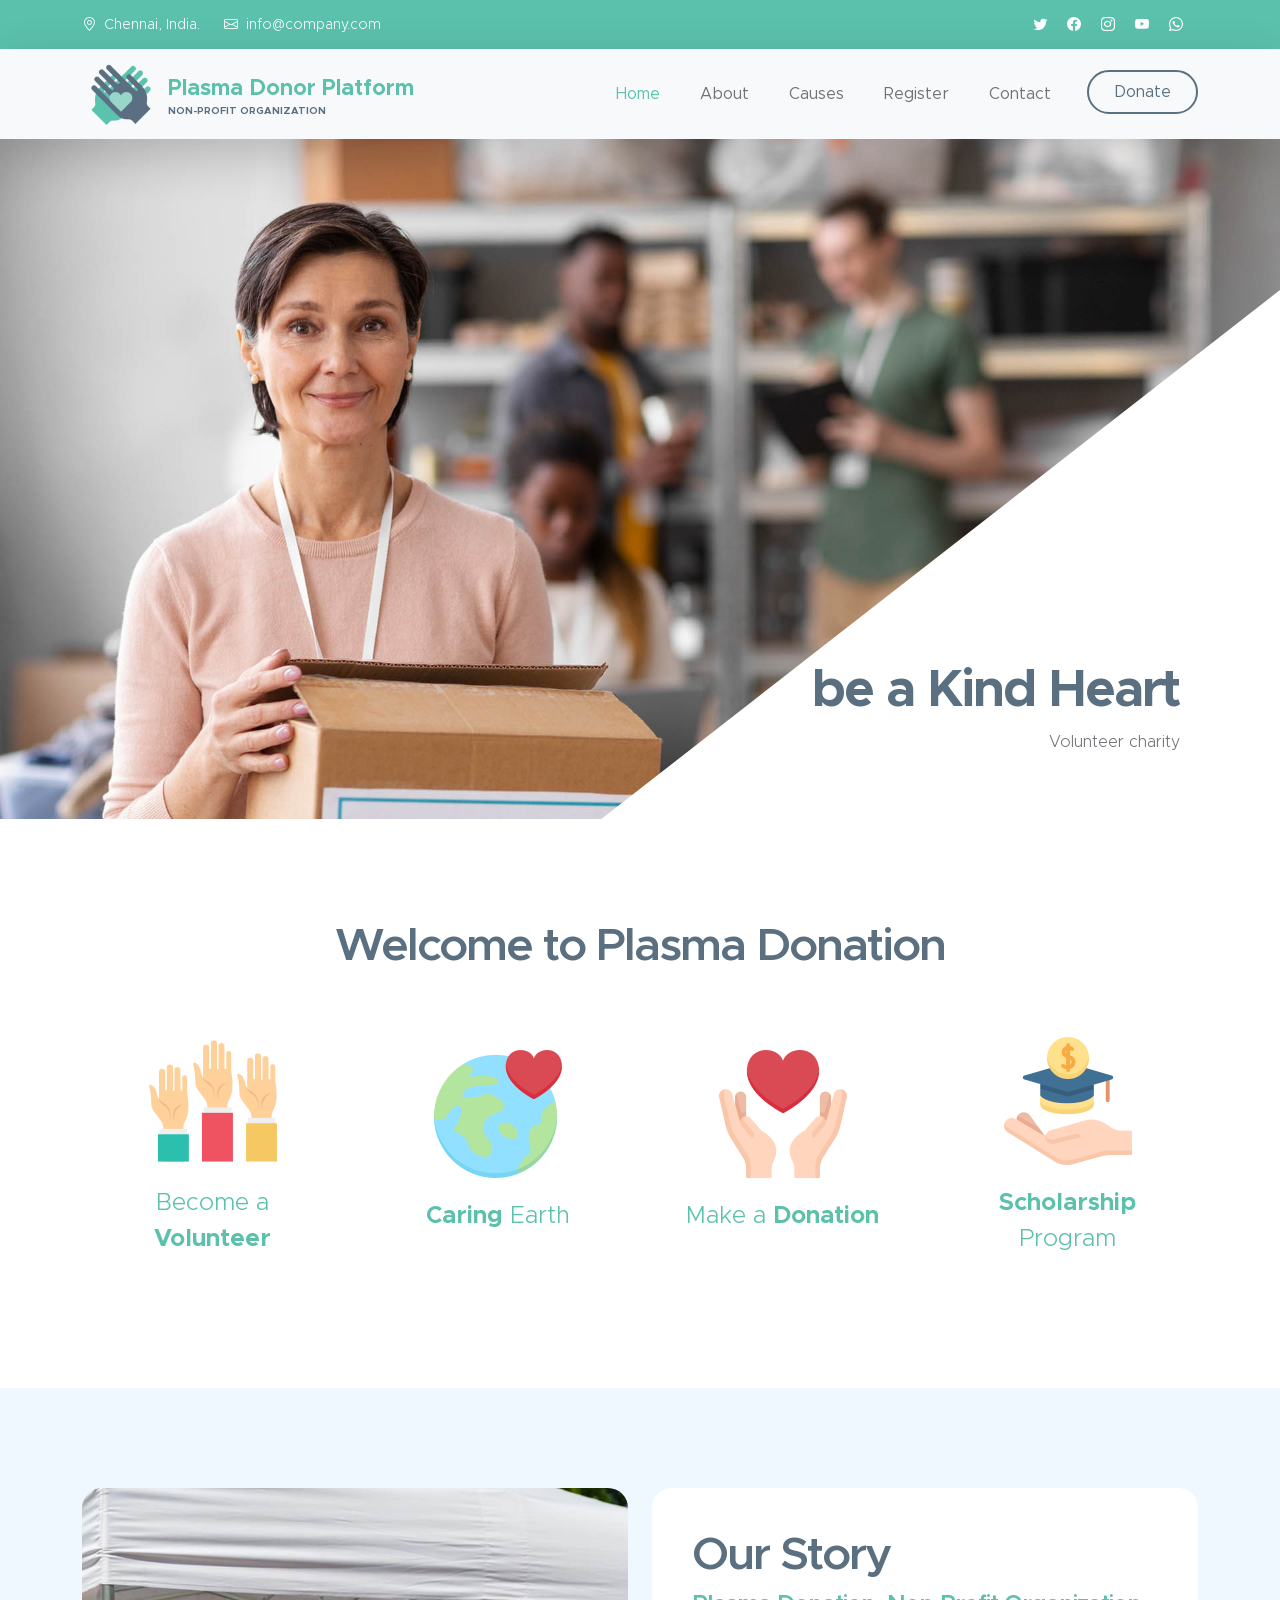
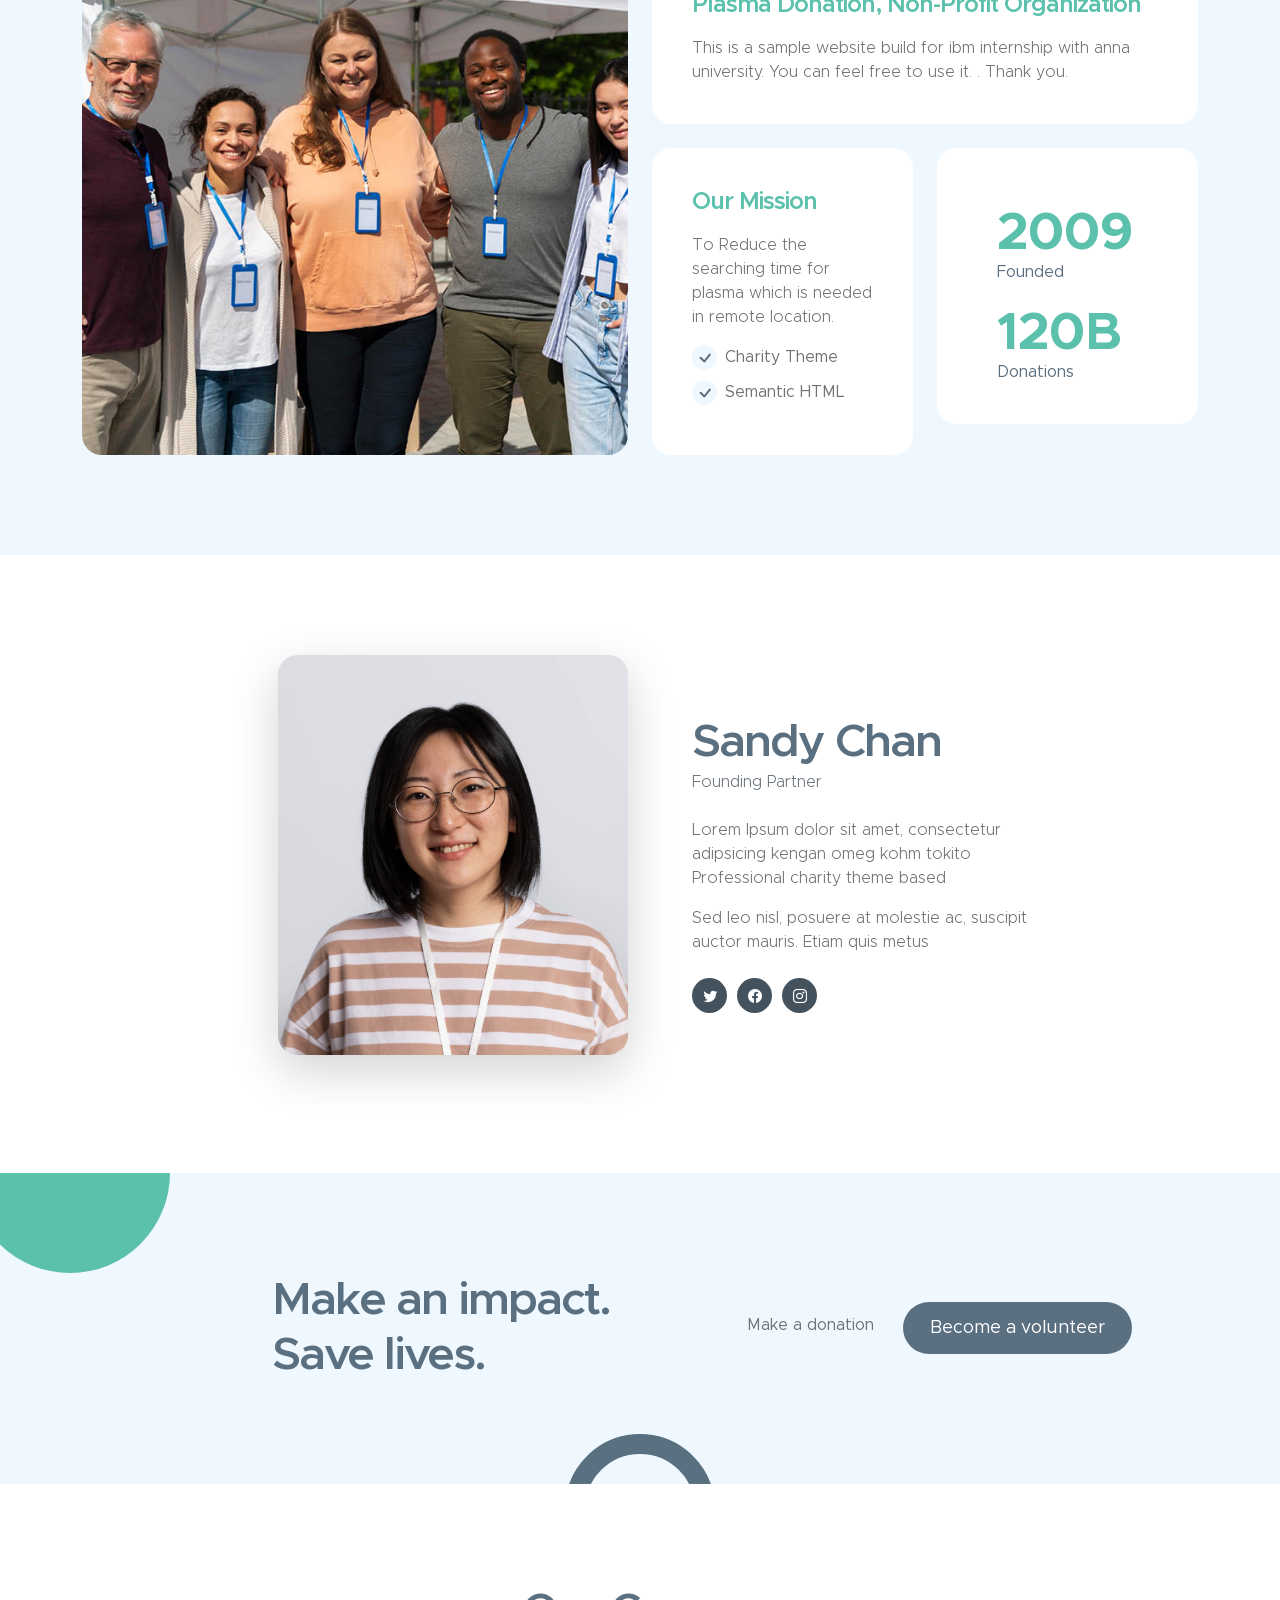
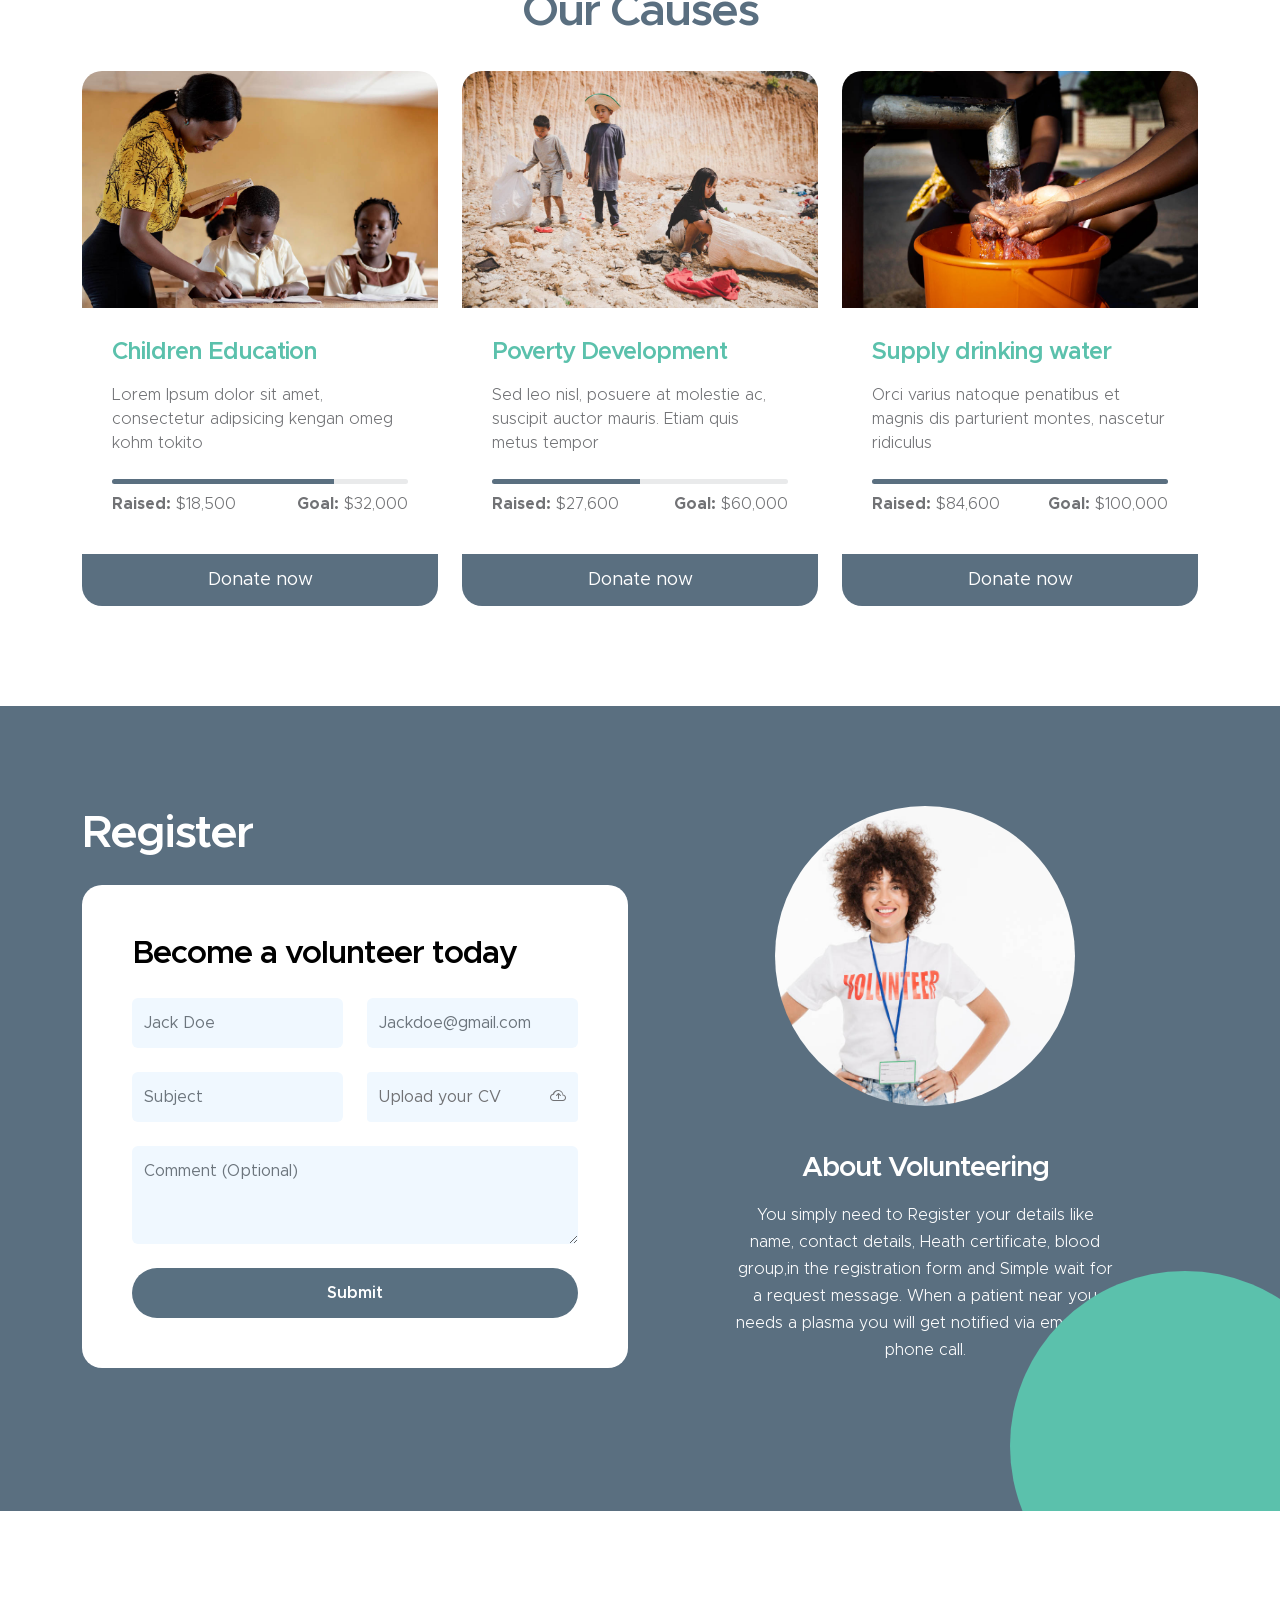
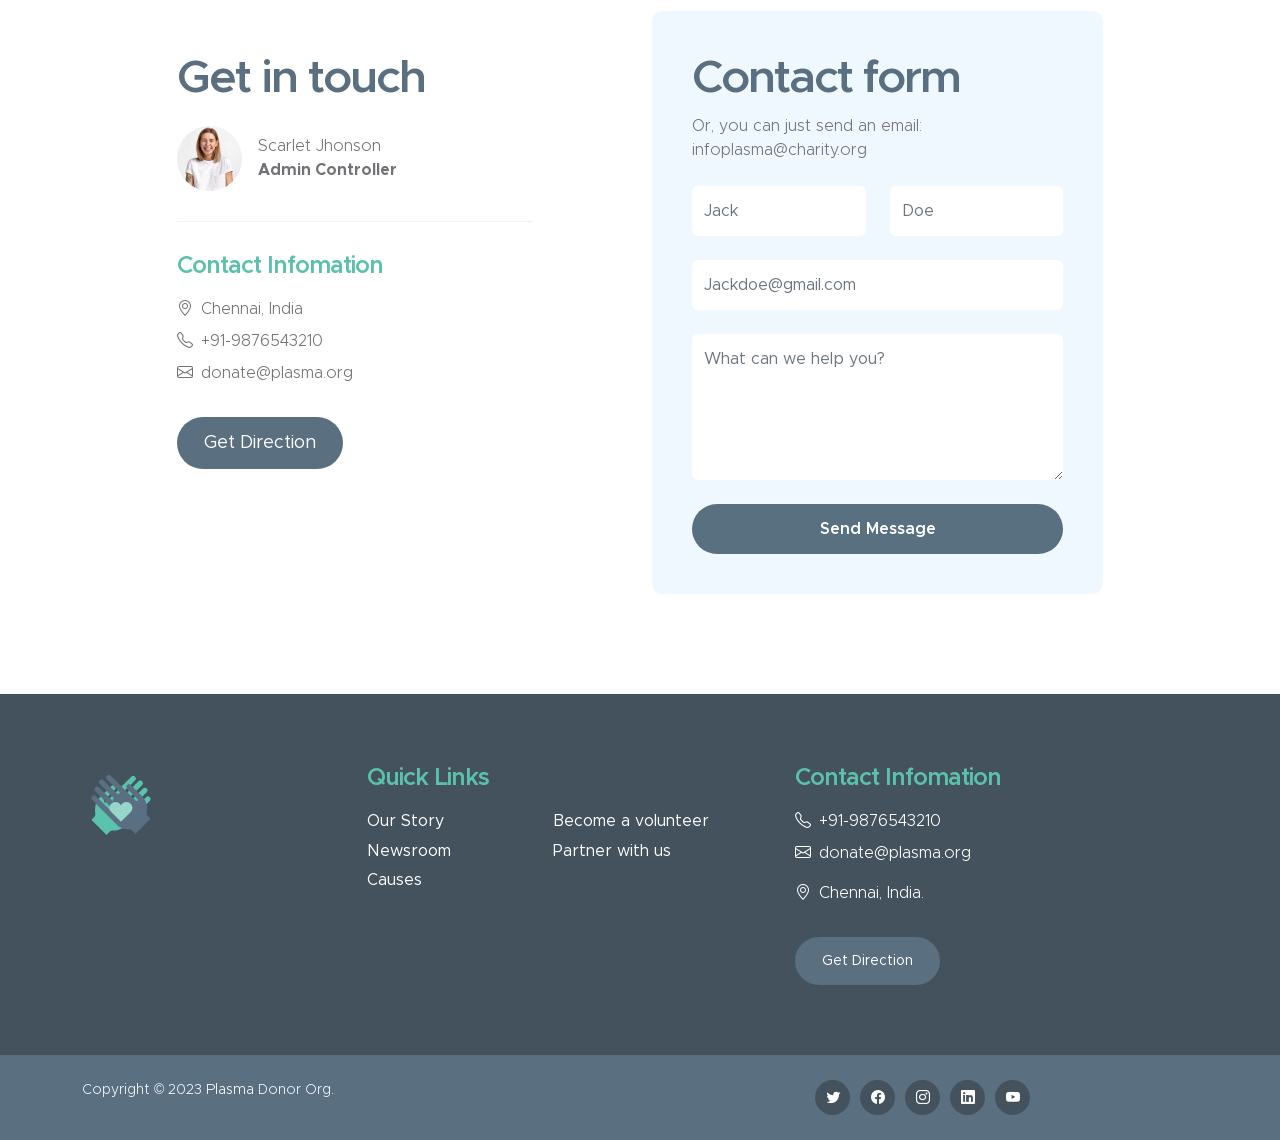
<file: index.html>
<!doctype html>
<html lang="en">

<head>
    <meta charset="utf-8">
    <meta name="viewport" content="width=device-width, initial-scale=1">

    <meta name="description" content="">
    <meta name="author" content="">

    <title>Plasma Donor Application</title>

    <!-- CSS FILES -->
    <link href="css/bootstrap.min.css" rel="stylesheet">

    <link href="css/bootstrap-icons.css" rel="stylesheet">

    <link href="css/styles.css" rel="stylesheet">

</head>

<body id="section_1">

    <header class="site-header">
        <div class="container">
            <div class="row">

                <div class="col-lg-8 col-12 d-flex flex-wrap">
                    <p class="d-flex me-4 mb-0">
                        <i class="bi-geo-alt me-2"></i>
                        Chennai, India.
                    </p>

                    <p class="d-flex mb-0">
                        <i class="bi-envelope me-2"></i>

                        <a href="mailto:info@company.com">
                            info@company.com
                        </a>
                    </p>
                </div>

                <div class="col-lg-3 col-12 ms-auto d-lg-block d-none">
                    <ul class="social-icon">
                        <li class="social-icon-item">
                            <a href="#" class="social-icon-link bi-twitter"></a>
                        </li>

                        <li class="social-icon-item">
                            <a href="#" class="social-icon-link bi-facebook"></a>
                        </li>

                        <li class="social-icon-item">
                            <a href="#" class="social-icon-link bi-instagram"></a>
                        </li>

                        <li class="social-icon-item">
                            <a href="#" class="social-icon-link bi-youtube"></a>
                        </li>

                        <li class="social-icon-item">
                            <a href="#" class="social-icon-link bi-whatsapp"></a>
                        </li>
                    </ul>
                </div>

            </div>
        </div>
    </header>

    <nav class="navbar navbar-expand-lg bg-light shadow-lg">
        <div class="container">
            <a class="navbar-brand" href="index.html">
                <img src="images/logo.png" class="logo img-fluid" alt="Plasma Donor Logo">
                <span>
                    Plasma Donor Platform
                    <small>Non-profit Organization</small>
                </span>
            </a>

            <button class="navbar-toggler" type="button" data-bs-toggle="collapse" data-bs-target="#navbarNav"
                aria-controls="navbarNav" aria-expanded="false" aria-label="Toggle navigation">
                <span class="navbar-toggler-icon"></span>
            </button>

            <div class="collapse navbar-collapse" id="navbarNav">
                <ul class="navbar-nav ms-auto">
                    <li class="nav-item">
                        <a class="nav-link click-scroll" href="#top">Home</a>
                    </li>

                    <li class="nav-item">
                        <a class="nav-link click-scroll" href="#section_2">About</a>
                    </li>

                    <li class="nav-item">
                        <a class="nav-link click-scroll" href="#section_3">Causes</a>
                    </li>

                    <li class="nav-item">
                        <a class="nav-link click-scroll" href="#section_4">Register</a>
                    </li>

                    <!-- <li class="nav-item dropdown">
                        <a class="nav-link click-scroll dropdown-toggle" href="#section_5"
                            id="navbarLightDropdownMenuLink" role="button" data-bs-toggle="dropdown"
                            aria-expanded="false">News</a>

                        <ul class="dropdown-menu dropdown-menu-light" aria-labelledby="navbarLightDropdownMenuLink">
                            <li><a class="dropdown-item" href="news.html">News Listing</a></li>

                            <li><a class="dropdown-item" href="news-detail.html">News Detail</a></li>
                        </ul>
                    </li> -->

                    <li class="nav-item">
                        <a class="nav-link click-scroll" href="#section_6">Contact</a>
                    </li>

                    <li class="nav-item ms-3">
                        <a class="nav-link custom-btn custom-border-btn btn" href="donate.html">Donate</a>
                    </li>
                </ul>
            </div>
        </div>
    </nav>

    <main>

        <section class="hero-section hero-section-full-height">
            <div class="container-fluid">
                <div class="row">

                    <div class="col-lg-12 col-12 p-0">
                        <div id="hero-slide" class="carousel carousel-fade slide" data-bs-ride="carousel">
                            <div class="carousel-inner">
                                <div class="carousel-item active">
                                    <img src="images/slide/volunteer-helping-with-donation-box.jpg"
                                        class="carousel-image img-fluid" alt="...">

                                    <div class="carousel-caption d-flex flex-column justify-content-end">
                                        <h1>be a Kind Heart</h1>

                                        <p>Volunteer charity </p>
                                    </div>
                                </div>

                                <div class="carousel-item">
                                    <img src="images/slide/volunteer-selecting-organizing-clothes-donations-charity.jpg"
                                        class="carousel-image img-fluid" alt="...">

                                    <div class="carousel-caption d-flex flex-column justify-content-end">
                                        <h1>Non-profit</h1>

                                        <p>You can support us to grow more</p>
                                    </div>
                                </div>

                                <div class="carousel-item">
                                    <img src="images/slide/medium-shot-people-collecting-donations.jpg"
                                        class="carousel-image img-fluid" alt="...">

                                    <div class="carousel-caption d-flex flex-column justify-content-end">
                                        <h1>Humanity</h1>

                                        <p>Please tell your friends about our website</p>
                                    </div>
                                </div>
                            </div>

                            <button class="carousel-control-prev" type="button" data-bs-target="#hero-slide"
                                data-bs-slide="prev">
                                <span class="carousel-control-prev-icon" aria-hidden="true"></span>
                                <span class="visually-hidden">Previous</span>
                            </button>

                            <button class="carousel-control-next" type="button" data-bs-target="#hero-slide"
                                data-bs-slide="next">
                                <span class="carousel-control-next-icon" aria-hidden="true"></span>
                                <span class="visually-hidden">Next</span>
                            </button>
                        </div>
                    </div>

                </div>
            </div>
        </section>


        <section class="section-padding">
            <div class="container">
                <div class="row">

                    <div class="col-lg-10 col-12 text-center mx-auto">
                        <h2 class="mb-5">Welcome to Plasma Donation</h2>
                    </div>

                    <div class="col-lg-3 col-md-6 col-12 mb-4 mb-lg-0">
                        <div class="featured-block d-flex justify-content-center align-items-center">
                            <a href="donate.html" class="d-block">
                                <img src="images/icons/hands.png" class="featured-block-image img-fluid" alt="">

                                <p class="featured-block-text">Become a <strong>Volunteer</strong></p>
                            </a>
                        </div>
                    </div>

                    <div class="col-lg-3 col-md-6 col-12 mb-4 mb-lg-0 mb-md-4">
                        <div class="featured-block d-flex justify-content-center align-items-center">
                            <a href="donate.html" class="d-block">
                                <img src="images/icons/heart.png" class="featured-block-image img-fluid" alt="">

                                <p class="featured-block-text"><strong>Caring</strong> Earth</p>
                            </a>
                        </div>
                    </div>

                    <div class="col-lg-3 col-md-6 col-12 mb-4 mb-lg-0 mb-md-4">
                        <div class="featured-block d-flex justify-content-center align-items-center">
                            <a href="donate.html" class="d-block">
                                <img src="images/icons/receive.png" class="featured-block-image img-fluid" alt="">

                                <p class="featured-block-text">Make a <strong>Donation</strong></p>
                            </a>
                        </div>
                    </div>

                    <div class="col-lg-3 col-md-6 col-12 mb-4 mb-lg-0">
                        <div class="featured-block d-flex justify-content-center align-items-center">
                            <a href="donate.html" class="d-block">
                                <img src="images/icons/scholarship.png" class="featured-block-image img-fluid" alt="">

                                <p class="featured-block-text"><strong>Scholarship</strong> Program</p>
                            </a>
                        </div>
                    </div>

                </div>
            </div>
        </section>

        <section class="section-padding section-bg" id="section_2">
            <div class="container">
                <div class="row">

                    <div class="col-lg-6 col-12 mb-5 mb-lg-0">
                        <img src="images/group-people-volunteering-foodbank-poor-people.jpg"
                            class="custom-text-box-image img-fluid" alt="">
                    </div>

                    <div class="col-lg-6 col-12">
                        <div class="custom-text-box">
                            <h2 class="mb-2">Our Story</h2>

                            <h5 class="mb-3">Plasma Donation, Non-Profit Organization</h5>

                            <p class="mb-0">This is a sample website build for ibm internship with anna university.
                                You can feel free to use it. . Thank
                                you.</p>
                        </div>

                        <div class="row">
                            <div class="col-lg-6 col-md-6 col-12">
                                <div class="custom-text-box mb-lg-0">
                                    <h5 class="mb-3">Our Mission</h5>

                                    <p>To Reduce the searching time for plasma which is needed in remote location.</p>

                                    <ul class="custom-list mt-2">
                                        <li class="custom-list-item d-flex">
                                            <i class="bi-check custom-text-box-icon me-2"></i>
                                            Charity Theme
                                        </li>

                                        <li class="custom-list-item d-flex">
                                            <i class="bi-check custom-text-box-icon me-2"></i>
                                            Semantic HTML
                                        </li>
                                    </ul>
                                </div>
                            </div>

                            <div class="col-lg-6 col-md-6 col-12">
                                <div class="custom-text-box d-flex flex-wrap d-lg-block mb-lg-0">
                                    <div class="counter-thumb">
                                        <div class="d-flex">
                                            <span class="counter-number" data-from="1" data-to="2009"
                                                data-speed="1000"></span>
                                            <span class="counter-number-text"></span>
                                        </div>

                                        <span class="counter-text">Founded</span>
                                    </div>

                                    <div class="counter-thumb mt-4">
                                        <div class="d-flex">
                                            <span class="counter-number" data-from="1" data-to="120"
                                                data-speed="1000"></span>
                                            <span class="counter-number-text">B</span>
                                        </div>

                                        <span class="counter-text">Donations</span>
                                    </div>
                                </div>
                            </div>
                        </div>
                    </div>

                </div>
            </div>
        </section>


        <section class="about-section section-padding">
            <div class="container">
                <div class="row">

                    <div class="col-lg-6 col-md-5 col-12">
                        <img src="images/portrait-volunteer-who-organized-donations-charity.jpg"
                            class="about-image ms-lg-auto bg-light shadow-lg img-fluid" alt="">
                    </div>

                    <div class="col-lg-5 col-md-7 col-12">
                        <div class="custom-text-block">
                            <h2 class="mb-0">Sandy Chan</h2>

                            <p class="text-muted mb-lg-4 mb-md-4">Founding Partner</p>

                            <p>Lorem Ipsum dolor sit amet, consectetur adipsicing kengan omeg kohm tokito Professional
                                charity theme based</p>

                            <p>Sed leo nisl, posuere at molestie ac, suscipit auctor mauris. Etiam quis metus</p>

                            <ul class="social-icon mt-4">
                                <li class="social-icon-item">
                                    <a href="#" class="social-icon-link bi-twitter"></a>
                                </li>

                                <li class="social-icon-item">
                                    <a href="#" class="social-icon-link bi-facebook"></a>
                                </li>

                                <li class="social-icon-item">
                                    <a href="#" class="social-icon-link bi-instagram"></a>
                                </li>
                            </ul>
                        </div>
                    </div>

                </div>
            </div>
        </section>

        <section class="cta-section section-padding section-bg">
            <div class="container">
                <div class="row justify-content-center align-items-center">

                    <div class="col-lg-5 col-12 ms-auto">
                        <h2 class="mb-0">Make an impact. <br> Save lives.</h2>
                    </div>

                    <div class="col-lg-5 col-12">
                        <a href="#" class="me-4">Make a donation</a>

                        <a href="#section_4" class="custom-btn btn smoothscroll">Become a volunteer</a>
                    </div>

                </div>
            </div>
        </section>


        <section class="section-padding" id="section_3">
            <div class="container">
                <div class="row">

                    <div class="col-lg-12 col-12 text-center mb-4">
                        <h2>Our Causes</h2>
                    </div>

                    <div class="col-lg-4 col-md-6 col-12 mb-4 mb-lg-0">
                        <div class="custom-block-wrap">
                            <img src="images/causes/group-african-kids-paying-attention-class.jpg"
                                class="custom-block-image img-fluid" alt="">

                            <div class="custom-block">
                                <div class="custom-block-body">
                                    <h5 class="mb-3">Children Education</h5>

                                    <p>Lorem Ipsum dolor sit amet, consectetur adipsicing kengan omeg kohm tokito</p>

                                    <div class="progress mt-4">
                                        <div class="progress-bar w-75" role="progressbar" aria-valuenow="75"
                                            aria-valuemin="0" aria-valuemax="100"></div>
                                    </div>

                                    <div class="d-flex align-items-center my-2">
                                        <p class="mb-0">
                                            <strong>Raised:</strong>
                                            $18,500
                                        </p>

                                        <p class="ms-auto mb-0">
                                            <strong>Goal:</strong>
                                            $32,000
                                        </p>
                                    </div>
                                </div>

                                <a href="donate.html" class="custom-btn btn">Donate now</a>
                            </div>
                        </div>
                    </div>

                    <div class="col-lg-4 col-md-6 col-12 mb-4 mb-lg-0">
                        <div class="custom-block-wrap">
                            <img src="images/causes/poor-child-landfill-looks-forward-with-hope.jpg"
                                class="custom-block-image img-fluid" alt="">

                            <div class="custom-block">
                                <div class="custom-block-body">
                                    <h5 class="mb-3">Poverty Development</h5>

                                    <p>Sed leo nisl, posuere at molestie ac, suscipit auctor mauris. Etiam quis metus
                                        tempor</p>

                                    <div class="progress mt-4">
                                        <div class="progress-bar w-50" role="progressbar" aria-valuenow="50"
                                            aria-valuemin="0" aria-valuemax="100"></div>
                                    </div>

                                    <div class="d-flex align-items-center my-2">
                                        <p class="mb-0">
                                            <strong>Raised:</strong>
                                            $27,600
                                        </p>

                                        <p class="ms-auto mb-0">
                                            <strong>Goal:</strong>
                                            $60,000
                                        </p>
                                    </div>
                                </div>

                                <a href="donate.html" class="custom-btn btn">Donate now</a>
                            </div>
                        </div>
                    </div>

                    <div class="col-lg-4 col-md-6 col-12">
                        <div class="custom-block-wrap">
                            <img src="images/causes/african-woman-pouring-water-recipient-outdoors.jpg"
                                class="custom-block-image img-fluid" alt="">

                            <div class="custom-block">
                                <div class="custom-block-body">
                                    <h5 class="mb-3">Supply drinking water</h5>

                                    <p>Orci varius natoque penatibus et magnis dis parturient montes, nascetur ridiculus
                                    </p>

                                    <div class="progress mt-4">
                                        <div class="progress-bar w-100" role="progressbar" aria-valuenow="100"
                                            aria-valuemin="0" aria-valuemax="100"></div>
                                    </div>

                                    <div class="d-flex align-items-center my-2">
                                        <p class="mb-0">
                                            <strong>Raised:</strong>
                                            $84,600
                                        </p>

                                        <p class="ms-auto mb-0">
                                            <strong>Goal:</strong>
                                            $100,000
                                        </p>
                                    </div>
                                </div>

                                <a href="donate.html" class="custom-btn btn">Donate now</a>
                            </div>
                        </div>
                    </div>

                </div>
            </div>
        </section>

        <section class="volunteer-section section-padding" id="section_4">
            <div class="container">
                <div class="row">

                    <div class="col-lg-6 col-12">
                        <h2 class="text-white mb-4">Register</h2>

                        <form class="custom-form volunteer-form mb-5 mb-lg-0" action="#" method="post" role="form">
                            <h3 class="mb-4">Become a volunteer today</h3>

                            <div class="row">
                                <div class="col-lg-6 col-12">
                                    <input type="text" name="volunteer-name" id="volunteer-name" class="form-control"
                                        placeholder="Jack Doe" required>
                                </div>

                                <div class="col-lg-6 col-12">
                                    <input type="email" name="volunteer-email" id="volunteer-email"
                                        pattern="[^ @]*@[^ @]*" class="form-control" placeholder="Jackdoe@gmail.com"
                                        required>
                                </div>

                                <div class="col-lg-6 col-12">
                                    <input type="text" name="volunteer-subject" id="volunteer-subject"
                                        class="form-control" placeholder="Subject" required>
                                </div>

                                <div class="col-lg-6 col-12">
                                    <div class="input-group input-group-file">
                                        <input type="file" class="form-control" id="inputGroupFile02">

                                        <label class="input-group-text" for="inputGroupFile02">Upload your CV</label>

                                        <i class="bi-cloud-arrow-up ms-auto"></i>
                                    </div>
                                </div>
                            </div>

                            <textarea name="volunteer-message" rows="3" class="form-control" id="volunteer-message"
                                placeholder="Comment (Optional)"></textarea>

                            <button type="submit" class="form-control">Submit</button>
                        </form>
                    </div>

                    <div class="col-lg-6 col-12">
                        <img src="images/smiling-casual-woman-dressed-volunteer-t-shirt-with-badge.jpg"
                            class="volunteer-image img-fluid" alt="">

                        <div class="custom-block-body text-center">
                            <h4 class="text-white mt-lg-3 mb-lg-3">About Volunteering</h4>

                            <p class="text-white">You simply need to Register your details like name, contact details, Heath certificate, blood group,in the registration form and Simple wait for a request message. When a patient near you needs a plasma you will get notified via email or a phone call.</p>
                        </div>
                    </div>

                </div>
            </div>
        </section>

     
        <section class="contact-section section-padding" id="section_6">
            <div class="container">
                <div class="row">

                    <div class="col-lg-4 col-12 ms-auto mb-5 mb-lg-0">
                        <div class="contact-info-wrap">
                            <h2>Get in touch</h2>

                            <div class="contact-image-wrap d-flex flex-wrap">
                                <img src="images/avatar/pretty-blonde-woman-wearing-white-t-shirt.jpg"
                                    class="img-fluid avatar-image" alt="">

                                <div class="d-flex flex-column justify-content-center ms-3">
                                    <p class="mb-0">Scarlet Jhonson</p>
                                    <p class="mb-0"><strong>Admin Controller</strong></p>
                                </div>
                            </div>

                            <div class="contact-info">
                                <h5 class="mb-3">Contact Infomation</h5>

                                <p class="d-flex mb-2">
                                    <i class="bi-geo-alt me-2"></i>
                                    Chennai, India
                                </p>

                                <p class="d-flex mb-2">
                                    <i class="bi-telephone me-2"></i>

                                    <a href="tel: 9876543210">
                                        +91-9876543210
                                    </a>
                                </p>

                                <p class="d-flex">
                                    <i class="bi-envelope me-2"></i>

                                    <a href="mailto:info@yourgmail.com">
                                        donate@plasma.org
                                    </a>
                                </p>

                                <a href="#" class="custom-btn btn mt-3">Get Direction</a>
                            </div>
                        </div>
                    </div>

                    <div class="col-lg-5 col-12 mx-auto">
                        <form class="custom-form contact-form" action="#" method="post" role="form">
                            <h2>Contact form</h2>

                            <p class="mb-4">Or, you can just send an email:
                                <a href="#">infoplasma@charity.org</a>
                            </p>
                            <div class="row">
                                <div class="col-lg-6 col-md-6 col-12">
                                    <input type="text" name="first-name" id="first-name" class="form-control"
                                        placeholder="Jack" required>
                                </div>

                                <div class="col-lg-6 col-md-6 col-12">
                                    <input type="text" name="last-name" id="last-name" class="form-control"
                                        placeholder="Doe" required>
                                </div>
                            </div>

                            <input type="email" name="email" id="email" pattern="[^ @]*@[^ @]*" class="form-control"
                                placeholder="Jackdoe@gmail.com" required>

                            <textarea name="message" rows="5" class="form-control" id="message"
                                placeholder="What can we help you?"></textarea>

                            <button type="submit" class="form-control">Send Message</button>
                        </form>
                    </div>

                </div>
            </div>
        </section>
    </main>

    <footer class="site-footer">
        <div class="container">
            <div class="row">
                <div class="col-lg-3 col-12 mb-4">
                    <img src="images/logo.png" class="logo img-fluid" alt="logo">
                </div>

                <div class="col-lg-4 col-md-6 col-12 mb-4">
                    <h5 class="site-footer-title mb-3">Quick Links</h5>

                    <ul class="footer-menu">
                        <li class="footer-menu-item"><a href="#" class="footer-menu-link">Our Story</a></li>

                        <li class="footer-menu-item"><a href="#" class="footer-menu-link">Newsroom</a></li>

                        <li class="footer-menu-item"><a href="#" class="footer-menu-link">Causes</a></li>

                        <li class="footer-menu-item"><a href="#" class="footer-menu-link">Become a volunteer</a></li>

                        <li class="footer-menu-item"><a href="#" class="footer-menu-link">Partner with us</a></li>
                    </ul>
                </div>

                <div class="col-lg-4 col-md-6 col-12 mx-auto">
                    <h5 class="site-footer-title mb-3">Contact Infomation</h5>

                    <p class="text-white d-flex mb-2">
                        <i class="bi-telephone me-2"></i>

                        <a href="tel: 305-240-9671" class="site-footer-link">
                            +91-9876543210
                        </a>
                    </p>

                    <p class="text-white d-flex">
                        <i class="bi-envelope me-2"></i>

                        <a href="mailto:info@yourgmail.com" class="site-footer-link">
                            donate@plasma.org
                        </a>
                    </p>

                    <p class="text-white d-flex mt-3">
                        <i class="bi-geo-alt me-2"></i>
                        Chennai, India.
                    </p>

                    <a href="#" class="custom-btn btn mt-3">Get Direction</a>
                </div>
            </div>
        </div>

        <div class="site-footer-bottom">
            <div class="container">
                <div class="row">

                    <div class="col-lg-6 col-md-7 col-12">
                        <p class="copyright-text mb-0">Copyright © 2023 <a href="#">Plasma</a> Donor Org.
                        </p>
                    </div>

                    <div class="col-lg-6 col-md-5 col-12 d-flex justify-content-center align-items-center mx-auto">
                        <ul class="social-icon">
                            <li class="social-icon-item">
                                <a href="#" class="social-icon-link bi-twitter"></a>
                            </li>

                            <li class="social-icon-item">
                                <a href="#" class="social-icon-link bi-facebook"></a>
                            </li>

                            <li class="social-icon-item">
                                <a href="#" class="social-icon-link bi-instagram"></a>
                            </li>

                            <li class="social-icon-item">
                                <a href="#" class="social-icon-link bi-linkedin"></a>
                            </li>

                            <li class="social-icon-item">
                                <a href="#" class="social-icon-link bi-youtube"></a>
                            </li>
                        </ul>
                    </div>

                </div>
            </div>
        </div>
    </footer>

    <!-- JAVASCRIPT FILES -->
    <script src="js/jquery.min.js"></script>
    <script src="js/bootstrap.min.js"></script>
    <script src="js/jquery.sticky.js"></script>
    <script src="js/click-scroll.js"></script>
    <script src="js/counter.js"></script>
    <script src="js/custom.js"></script>

</body>

</html>
</file>
<file: css/styles.css>
@font-face {
    font-family: 'Metropolis';
    src: url('../fonts/Metropolis/Metropolis-Regular.woff2') format('woff2'),
        url('../fonts/Metropolis/Metropolis-Regular.woff') format('woff');
    font-weight: normal;
    font-style: normal;
    font-display: swap;
}

@font-face {
    font-family: 'Metropolis';
    src: url('../fonts/Metropolis/Metropolis-Light.woff2') format('woff2'),
        url('../fonts/Metropolis/Metropolis-Light.woff') format('woff');
    font-weight: 300;
    font-style: normal;
    font-display: swap;
}

@font-face {
    font-family: 'Metropolis';
    src: url('../fonts/Metropolis/Metropolis-SemiBold.woff2') format('woff2'),
        url('../fonts/Metropolis/Metropolis-SemiBold.woff') format('woff');
    font-weight: 600;
    font-style: normal;
    font-display: swap;
}

@font-face {
    font-family: 'Metropolis';
    src: url('../fonts/Metropolis/Metropolis-Bold.woff2') format('woff2'),
        url('../fonts/Metropolis/Metropolis-Bold.woff') format('woff');
    font-weight: bold;
    font-style: normal;
    font-display: swap;
}

/*---------------------------------------
  CUSTOM PROPERTIES ( VARIABLES )             
-----------------------------------------*/
:root {
  --white-color:                  #ffffff;
  --primary-color:                #5bc1ac;
  --secondary-color:              #5a6f80;
  --section-bg-color:             #f0f8ff;
  --site-footer-bg-color:         #44525d;
  --custom-btn-bg-color:          #597081;
  --custom-btn-bg-hover-color:    #5bc1ac;
  --dark-color:                   #000000;
  --p-color:                      #717275;
  --border-color:                 #e9eaeb;

  --body-font-family:             'Metropolis', sans-serif;

  --h1-font-size:                 52px;
  --h2-font-size:                 46px;
  --h3-font-size:                 32px;
  --h4-font-size:                 28px;
  --h5-font-size:                 24px;
  --h6-font-size:                 22px;
  --p-font-size:                  16px;
  --btn-font-size:                18px;
  --copyright-font-size:          14px;

  --border-radius-large:          100px;
  --border-radius-medium:         20px;
  --border-radius-small:          10px;

  --font-weight-light:            300;
  --font-weight-normal:           400;
  --font-weight-semibold:         600;
  --font-weight-bold:             700;
}

body {
  background-color: var(--white-color);
  font-family: var(--body-font-family); 
}


/*---------------------------------------
  TYPOGRAPHY               
-----------------------------------------*/

h2,
h3,
h4,
h5,
h6 {
  color: var(--dark-color);
}

h1,
h2,
h3,
h4,
h5,
h6 {
  font-weight: var(--font-weight-semibold);
  letter-spacing: -1px;
}

h1 {
  font-size: var(--h1-font-size);
  font-weight: var(--font-weight-bold);
  letter-spacing: -2px;
}

h2 {
  color: var(--secondary-color);
  font-size: var(--h2-font-size);
  letter-spacing: -2px;
}

h3 {
  font-size: var(--h3-font-size);
}

h4 {
  font-size: var(--h4-font-size);
}

h5 {
  color: var(--primary-color);
  font-size: var(--h5-font-size);
}

h6 {
  font-size: var(--h6-font-size);
}

p {
  color: var(--p-color);
  font-size: var(--p-font-size);
  font-weight: var(--font-weight-light);
}

ul li {
  color: var(--p-color);
  font-size: var(--p-font-size);
  font-weight: var(--font-weight-normal);
}

a, 
button {
  touch-action: manipulation;
  transition: all 0.3s;
}

a {
  color: var(--p-color);
  text-decoration: none;
}

a:hover {
  color: var(--primary-color);
}

b,
strong {
  font-weight: var(--font-weight-bold);
}


/*---------------------------------------
  SECTION               
-----------------------------------------*/
.section-padding {
  padding-top: 100px;
  padding-bottom: 100px;
}

.section-bg {
  background-color: var(--section-bg-color);
}

.section-overlay {
  background: rgba(0, 0, 0, 0.35);
  position: absolute;
  top: 0;
  left: 0;
  pointer-events: none;
  width: 100%;
  height: 100%;
}

.section-overlay + .container {
  position: relative;
}


/*---------------------------------------
  CUSTOM BLOCK               
-----------------------------------------*/
.custom-block-wrap {
  background: var(--white-color);
  border-radius: var(--border-radius-medium);
  position: relative;
  overflow: hidden;
  transition: all 0.5s;
}

.custom-block-wrap:hover {
  box-shadow: 0 1rem 3rem rgba(0,0,0,.175);
}

.custom-block-body {
  padding: 30px;
}

.custom-block-image {
  display: block;
  width: 100%;
  height: 100%;
  object-fit: cover;
}

.custom-block .custom-btn {
  border-radius: 0;
  display: block;
}


/*---------------------------------------
  PROGRESS BAR               
-----------------------------------------*/
.progress {
  background: var(--border-color);
  height: 5px;
}

.progress-bar {
  background: var(--secondary-color);
}


/*---------------------------------------
  CUSTOM ICON COLOR               
-----------------------------------------*/
.custom-icon {
  color: var(--secondary-color);
}


/*---------------------------------------
  CUSTOM LIST               
-----------------------------------------*/
.custom-list {
  margin-bottom: 0;
  padding-left: 0;
}

.custom-list-item {
  list-style: none;
  margin-top: 10px;
  margin-bottom: 10px;
}


/*---------------------------------------
  CUSTOM TEXT BOX               
-----------------------------------------*/
.custom-text-box {
  background: var(--white-color);
  border-radius: var(--border-radius-medium);
  margin-bottom: 24px;
  padding: 40px;
}

.custom-text-box-image {
  border-radius: var(--border-radius-medium);
  width: 100%;
  height: 100%;
  object-fit: cover;
}

.custom-text-box-icon {
  background: var(--section-bg-color);
  border-radius: var(--border-radius-large);
  color: var(--secondary-color);
  font-size: var(--h6-font-size);
  text-align: center;
  display: inline-block;
  vertical-align: middle;
  width: 25px;
  height: 25px;
  line-height: 30px;
}


/*---------------------------------------
  AVATAR IMAGE - TESTIMONIAL, AUTHOR               
-----------------------------------------*/
.avatar-image {
  border-radius: var(--border-radius-large);
  width: 65px;
  height: 65px;
  object-fit: cover;
}


/*---------------------------------------
  CUSTOM BUTTON               
-----------------------------------------*/
.custom-btn {
  background: var(--secondary-color);
  border: 2px solid transparent;
  border-radius: var(--border-radius-large);
  color: var(--white-color);
  font-size: var(--btn-font-size);
  font-weight: var(--font-weight-normal);
  line-height: normal;
  padding: 15px 25px;
}

.navbar-expand-lg .navbar-nav .nav-link.custom-btn {
  color: var(--custom-btn-bg-color);
  margin-top: 8px;
  padding: 12px 25px;
}

.custom-btn:hover {
  background: var(--primary-color);
  color: var(--white-color);
}

.custom-border-btn {
  background: transparent;
  border: 2px solid var(--custom-btn-bg-color);
  color: var(--primary-color);
}

.navbar-expand-lg .navbar-nav .nav-link.custom-btn:hover,
.custom-border-btn:hover {
  background: var(--custom-btn-bg-hover-color);
  border-color: transparent;
  color: var(--white-color);
}


/*---------------------------------------
  NAVIGATION              
-----------------------------------------*/
.navbar {
  background: var(--white-color);
  z-index: 9;
  padding-top: 0;
  padding-bottom: 0;
}

.navbar-brand {
  color: var(--primary-color);
  font-size: var(--h6-font-size);
  font-weight: var(--font-weight-bold);
}

.navbar-brand span {
  display: inline-block;
  vertical-align: middle;
}

.navbar-brand small {
  color: var(--secondary-color);
  display: block;
  font-size: 10px;
  line-height: normal;
  text-transform: uppercase;
}

.logo {
  width: 80px;
  height: auto;
}

.navbar-expand-lg .navbar-nav .nav-link {
  margin-right: 0;
  margin-left: 0;
  padding: 20px;
}

.navbar-nav .nav-link {
  display: inline-block;
  color: var(--p-color);
  font-size: var(--p-font-size);
  font-weight: var(--font-weight-medium);
  position: relative;
  padding-top: 15px;
  padding-bottom: 15px;
}

.navbar-nav .nav-link.active, 
.navbar-nav .nav-link:hover {
  background: transparent;
  color: var(--primary-color);
}

.dropdown-menu {
  background: var(--white-color);
  box-shadow: 0 1rem 3rem rgba(0,0,0,.175);
  border: 0;
  max-width: 50px;
  padding: 0;
  margin-top: 20px;
}

.dropdown-item {
  display: inline-block;
  color: var(--p-bg-color);
  font-size: var(--menu-font-size);
  font-weight: var(--font-weight-medium);
  position: relative;
  padding-top: 10px;
  padding-bottom: 10px;
}

.dropdown-menu li:last-child .dropdown-item {
  padding-top: 0;
}

.dropdown-item.active, 
.dropdown-item:active,
.dropdown-item:focus, 
.dropdown-item:hover {
  background: transparent;
  color: var(--primary-color);
}

.dropdown-toggle::after {
  content: "\f282";
  display: inline-block;
  font-family: bootstrap-icons !important;
  font-size: var(--copyright-font-size);
  font-style: normal;
  font-weight: normal !important;
  font-variant: normal;
  text-transform: none;
  line-height: 1;
  vertical-align: -.125em;
  -webkit-font-smoothing: antialiased;
  -moz-osx-font-smoothing: grayscale;
  position: relative;
  left: 2px;
  border: 0;
}

@media screen and (min-width: 992px) {
  .dropdown:hover .dropdown-menu {
    display: block;
    margin-top: 0;
  }
}

.navbar-toggler {
  border: 0;
  padding: 0;
  cursor: pointer;
  margin: 0;
  width: 30px;
  height: 35px;
  outline: none;
}

.navbar-toggler:focus {
  outline: none;
  box-shadow: none;
}

.navbar-toggler[aria-expanded="true"] .navbar-toggler-icon {
  background: transparent;
}

.navbar-toggler[aria-expanded="true"] .navbar-toggler-icon:before,
.navbar-toggler[aria-expanded="true"] .navbar-toggler-icon:after {
  transition: top 300ms 50ms ease, -webkit-transform 300ms 350ms ease;
  transition: top 300ms 50ms ease, transform 300ms 350ms ease;
  transition: top 300ms 50ms ease, transform 300ms 350ms ease, -webkit-transform 300ms 350ms ease;
  top: 0;
}

.navbar-toggler[aria-expanded="true"] .navbar-toggler-icon:before {
  transform: rotate(45deg);
}

.navbar-toggler[aria-expanded="true"] .navbar-toggler-icon:after {
  transform: rotate(-45deg);
}

.navbar-toggler .navbar-toggler-icon {
  background: var(--dark-color);
  transition: background 10ms 300ms ease;
  display: block;
  width: 30px;
  height: 2px;
  position: relative;
}

.navbar-toggler .navbar-toggler-icon:before,
.navbar-toggler .navbar-toggler-icon:after {
  transition: top 300ms 350ms ease, -webkit-transform 300ms 50ms ease;
  transition: top 300ms 350ms ease, transform 300ms 50ms ease;
  transition: top 300ms 350ms ease, transform 300ms 50ms ease, -webkit-transform 300ms 50ms ease;
  position: absolute;
  right: 0;
  left: 0;
  background: var(--dark-color);
  width: 30px;
  height: 2px;
  content: '';
}

.navbar-toggler .navbar-toggler-icon::before {
  top: -8px;
}

.navbar-toggler .navbar-toggler-icon::after {
  top: 8px;
}


/*---------------------------------------
  SITE HEADER              
-----------------------------------------*/
.site-header {
  background: var(--primary-color);
  padding-top: 15px;
  padding-bottom: 10px;
}

.site-header p,
.site-header p a,
.site-header .social-icon-link {
  color: var(--white-color);
  font-size: var(--copyright-font-size);
}

.site-header .social-icon {
  text-align: right;
}

.site-header .social-icon-link {
  background: transparent;
  width: inherit;
  height: inherit;
  line-height: inherit;
  margin-right: 15px;
}


/*---------------------------------------
  HERO & HERO SLIDE         
-----------------------------------------*/
.hero-section-full-height {
  height: 680px;
  min-height: 680px;
  position: relative;
}

.carousel:hover .carousel-control-next-icon, 
.carousel:hover .carousel-control-prev-icon {
  opacity: 1;
}

#hero-slide .carousel-item {
  height: 680px;
  min-height: 680px;
}

#hero-slide .carousel-caption {
  background: var(--white-color);
  clip-path: polygon(100% 100%, 100% 150px, 0 100%);
  color: var(--secondary-color);
  top: 1px;
  bottom: -1px;
  right: 0;
  left: auto;
  text-align: right;
  min-width: 680px;
  min-height: 680px;
  padding: 100px 100px 50px 100px;
}

.carousel-image {
  display: block;
  width: 100%;
  min-height: 680px;
}

#hero-slide .carousel-indicators-wrap {
  position: absolute;
  bottom: 0;
  right: 0;
  left: 0;
}

#hero-slide .carousel-indicators {
  margin-right: 0;
  margin-left: 22px;
  justify-content: inherit;
}

.carousel-control-next, 
.carousel-control-prev {
  opacity: 1;
}

.carousel-control-next-icon, 
.carousel-control-prev-icon {
  background-color: var(--secondary-color);
  border-radius: var(--border-radius-large);
  background-size: 60% 60%;
  width: 80px;
  height: 80px;
  opacity: 0;
  transition: all 0.5s;
}

.carousel-control-next-icon:hover, 
.carousel-control-prev-icon:hover {
  background-color: var(--primary-color);
}


/*---------------------------------------
  FEATURE BLOCK              
-----------------------------------------*/
.featured-block {
  text-align: center;
  transition: all 0.5s ease;
  min-height: 256px;
  padding: 15px;
}

.featured-block:hover {
  background: var(--white-color);
  border-radius: var(--border-radius-medium);
  box-shadow: 0 1rem 3rem rgba(0,0,0,.175);
}

.featured-block:hover .featured-block-image {
  transform: scale(0.75);
}

.featured-block-image {
  display: block;
  margin: auto;
  transition: all 0.5s;
}

.featured-block:hover .featured-block-text {
  margin-top: 0;
}

.featured-block-text {
  color: var(--primary-color);
  font-size: var(--h5-font-size);
  margin-top: 20px;
  transition: all 0.5s;
}


/*---------------------------------------
  ABOUT              
-----------------------------------------*/
.about-section {
  background-repeat: no-repeat;
  background-position: center;
  background-size: cover;
}

.about-image {
  border-radius: var(--border-radius-medium);
  display: block;
  width: 350px;
  height: 400px;
  object-fit: cover;
}

.custom-text-block {
  padding: 60px 40px;
}


/*---------------------------------------
  COUNTER NUMBERS              
-----------------------------------------*/
.counter-thumb {
  margin: 20px;
  margin-bottom: 0;
}

.counter-number,
.counter-text {
  color: var(--secondary-color);
  display: block;
}

.counter-number,
.counter-number-text {
  color: var(--primary-color);
  font-size: var(--h1-font-size);
  font-weight: var(--font-weight-bold);
  line-height: normal;
}


/*---------------------------------------
  VOLUNTEER              
-----------------------------------------*/
.volunteer-section {
  background: var(--secondary-color);
  position: relative;
  overflow: hidden;
}

.volunteer-section::after {
  content: "";
  background: var(--primary-color);
  border-radius: 50%;
  position: absolute;
  bottom: -110px;
  right: -80px;
  width: 350px;
  height: 350px;
}

.volunteer-form {
  background: var(--white-color);
  border-radius: var(--border-radius-medium);
  padding: 50px;
}

.volunteer-image {
  border-radius: 100%;
  display: block;
  margin: auto;
  width: 300px;
  height: 300px;
  object-fit: cover;
}

.volunteer-section .custom-block-body {
  max-width: 440px;
  margin: 0 auto;
}

.volunteer-section .custom-block-body p {
  line-height: 1.7;
}


/*---------------------------------------
  DONATE              
-----------------------------------------*/
.donate-section {
  background-image: url('../images/different-people-doing-volunteer-work.jpg');
  background-repeat: no-repeat;
  background-position: center;
  background-size: cover;
  position: relative;
  padding-top: 150px;
  padding-bottom: 150px;
}

.donate-form {
  background: var(--white-color);
  border-radius: var(--border-radius-medium);
  position: relative;
  overflow: hidden;
  padding: 50px;
}


/*---------------------------------------
  NEWS         
-----------------------------------------*/
.news-detail-header-section {
  background-image: url('../images/news/close-up-volunteer-oganizing-stuff-donation.jpg');
  background-repeat: no-repeat;
  background-position: center;
  background-size: cover;
  position: relative;
  padding-top: 150px;
  padding-bottom: 150px;
}

.news-block-top {
  border-radius: var(--border-radius-medium);
  position: relative;
  overflow: hidden;
}

.news-block-two-col-image-wrap {
  border-radius: var(--border-radius-small);
  position: relative;
  overflow: hidden;
  width: 150px;
  margin-right: 20px;
}

.news-category-block {
  background: var(--secondary-color);
  position: absolute;
  bottom: 0;
  right: 0;
  left: 0;
  padding: 10px 20px;
}

.news-category-block .category-block-link {
  color: var(--white-color);
  margin-right: 10px;
}

.news-block-info {
  padding-top: 10px;
  padding-bottom: 10px;
}

.news-block-title-link {
  color: var(--dark-color);
}

.news-detail-image {
  display: block;
  border-radius: var(--border-radius-medium);
}

blockquote {
  background: var(--section-bg-color);
  border-radius: var(--border-radius-small);
  font-size: var(--h5-font-size);
  font-weight: var(--font-weight-semibold);
  color: var(--site-footer-bg-color);
  margin-top: 30px;
  margin-bottom: 30px;
  padding: 90px 50px 50px 50px;
  text-align: center;
}

blockquote::before {
  content: "“";
  color: var(--custom-btn-bg-color);
  font-size: 100px;
  line-height: 1rem;
  display: block;
}

.author-comment-link {
  font-size: var(--copyright-font-size);
  font-weight: var(--font-weight-semibold);
}

.search-form {
  margin-top: 20px;
}

.category-block,
.subscribe-form {
  margin-top: 40px;
  margin-bottom: 40px;
}

.category-block-link {
  font-size: var(--copyright-font-size);
  margin-top: 5px;
  margin-bottom: 5px;
}

.category-block-link:hover {
  color: var(--primary-color);
}

.badge {
  background: var(--secondary-color);
  border-radius: var(--border-radius-medium);
  font-weight: var(--font-weight-normal);
  line-height: normal;
  padding-bottom: 2px;
}

.tags-block-link {
  border: 1px solid var(--border-color);
  border-radius: var(--border-radius-medium);
  display: inline-block;
  font-size: var(--copyright-font-size);
  line-height: normal;
  margin-right: 10px;
  margin-top: 5px;
  margin-bottom: 5px;
  padding: 8px 15px;
}

.tags-block-link:hover {
  border-color: var(--dark-color);
  color: var(--dark-color);
}

.cta-section {
  position: relative;
  overflow: hidden;
}

.cta-section::before {
  content: "";
  background-color: var(--primary-color);
  border-radius: 50%;
  position: absolute;
  top: -100px;
  left: -30px;
  margin: auto;
  width: 200px;
  height: 200px;
}

.cta-section::after {
  content: "";
  border: 20px solid var(--custom-btn-bg-color);
  border-radius: 50%;
  position: absolute;
  bottom: -100px;
  right: 0;
  left: 0;
  margin: auto;
  width: 150px;
  height: 150px;
}


/*---------------------------------------
  TESTIMONIAL CAROUSEL              
-----------------------------------------*/
.testimonial-section {
  position: relative;
  overflow: hidden;
  text-align: center;
}

.testimonial-section::before {
  content: "";
  background-color: var(--primary-color);
  border-radius: 50%;
  position: absolute;
  top: -100px;
  left: -30px;
  margin: auto;
  width: 250px;
  height: 250px;
}

.testimonial-section::after {
  content: "";
  background: var(--custom-btn-bg-color);
  border-radius: 50%;
  position: absolute;
  bottom: -110px;
  right: -80px;
  width: 350px;
  height: 350px;
}

#testimonial-carousel .carousel-caption {
  position: relative;
  right: 0;
  bottom: 0;
  left: 0;
}

#testimonial-carousel .carousel-title {
  background: var(--section-bg-color);
  line-height: normal;
  margin-bottom: 30px;
}

#testimonial-carousel .carousel-title::before {
  content: open-quote;
  color: var(--p-color);
  font-size: var(--h1-font-size);
  position: relative;
  top: 10px;
  right: 10px;
}

#testimonial-carousel .carousel-title::after {
  content: close-quote;
  color: var(--p-color);
  font-size: var(--h1-font-size);
  position: relative;
  top: 10px;
  left: 10px;
}

#testimonial-carousel .carousel-title {
  quotes: "“" "”" "‘" "’";
}

#testimonial-carousel .carousel-name {
  background: var(--primary-color);
  border-radius: var(--border-radius-medium);
  position: relative;
  overflow: hidden;
  padding: 10px 20px;
}

#testimonial-carousel .carousel-name::before {
  content: "";
  position: absolute;
  top: -10px;
  right: 0;
  left: 0;
  width: 0;
  height: 0;
  margin: auto;
  border-left: 10px solid transparent;
  border-right: 10px solid transparent;
  border-bottom: 10px solid var(--primary-color);
}

.carousel-name-title {
  font-weight: var(--font-weight-semibold);
}

#testimonial-carousel .carousel-indicators {
  position: relative;
  top: 150px;
  bottom: auto;
  margin-top: 50px;
  margin-bottom: 150px;
}

#testimonial-carousel .carousel-indicators li {
  text-indent: inherit;
  background: transparent;
  margin: 0 10px; 
}

#testimonial-carousel .carousel-indicators li,
#testimonial-carousel .carousel-indicators li::before {
  width: 45px;
  height: 45px; 
}

#testimonial-carousel .carousel-indicators .avatar-image {
  width: 45px;
  height: 45px; 
}

#testimonial-carousel .carousel-indicators .active,
#testimonial-carousel .carousel-indicators .active .avatar-image {
  background: transparent;
  width: 50px; 
  height: 50px;
}


/*---------------------------------------
  CONTACT               
-----------------------------------------*/
.contact-section {
  background: var(--white-color);
}

.contact-form {
  background: var(--section-bg-color);
  border-radius: var(--border-radius-small);
  padding: 40px;
}

.contact-info-wrap {
  padding-top: 40px;
}

.contact-image-wrap {
  border-bottom: 1px solid rgba(0, 0, 0, 0.05);
  margin-top: 20px;
  margin-bottom: 30px;
  padding-bottom: 30px;
  width: 100%;
}


/*---------------------------------------
  CUSTOM FORM               
-----------------------------------------*/
.custom-form .form-control,
.input-group-file {
  background-color: var(--section-bg-color);
  box-shadow: none;
  border: 0;
  color: var(--p-color);
  margin-bottom: 24px;
  padding-top: 13px;
  padding-bottom: 13px;
  outline: none;
}

.custom-form .form-control:hover,
.custom-form .form-control:focus {
  border-color: var(--secondary-color);
}

.custom-form label {
  margin-bottom: 10px;
}

.custom-form .form-check-group {
  margin-bottom: 20px;
}

.donate-form .form-check-group-donation-frequency {
  padding-right: 0;
}

.form-check-group-donation-frequency + .form-check-group-donation-frequency {
  padding-right: 12px;
  padding-left: 0;
}

.form-check-group-donation-frequency .form-check-label {
  font-weight: var(--font-weight-semibold);
}

#DonationFrequencyOne {
  border-top-right-radius: 0;
  border-bottom-right-radius: 0;
}

#DonationFrequencyMonthly {
  border-top-left-radius: 0;
  border-bottom-left-radius: 0;
}

.custom-form .form-check-radio {
  position: relative;
  height: 100%;
  padding-left: 0;
}

.custom-form .input-group-text {
  background: var(--secondary-color);
  border: 0;
  color: var(--white-color);
}

.custom-form .form-check-radio .form-check-label {
  position: absolute;
  top: 50%;
  left: 50%;
  transform: translate(-50%, -50%);
  text-align: center;
}

.form-check-radio .form-check-input[type=radio] {
  background-color: var(--section-bg-color);
  border-radius: .25rem;
  border: 0;
  box-shadow: none;
  outline: none;
  width: 100%;
  margin-top: 0;
  margin-left: 0;
  padding: 25px 50px;
  transition: all 0.5s;
}

.form-check-radio .form-check-input:checked[type=radio] {
  background-image: none;
}

.form-check-radio .form-check-input:checked[type=radio] + .form-check-label,
.form-check-radio .form-check-input:hover + .form-check-label,
.form-check-radio .form-check-input:checked + .form-check-label {
  color: var(--white-color);
}

.form-check-radio .form-check-input:hover,
.form-check-radio .form-check-input:checked {
  background-color: var(--secondary-color);
  border-color: var(--white-color);
}

.input-group-file {
  border-radius: .25rem;
  padding: 13px .75rem;
}

.input-group-file input[type=file] {
  width: 0.1px;
  height: 0.1px;
  opacity: 0;
  overflow: hidden;
  position: absolute;
  z-index: -1;
  padding: 0;
}

.input-group-file .input-group-text {
  background: transparent;
  color: inherit;
  margin-bottom: 0;
  padding: 0;
}

.custom-form button[type="submit"] {
  background: var(--custom-btn-bg-color);
  border: none;
  border-radius: var(--border-radius-large);
  color: var(--white-color);
  font-size: var(--p-font-size);
  font-weight: var(--font-weight-semibold);
  transition: all 0.3s;
  margin-bottom: 0;
}

.custom-form button[type="submit"]:hover,
.custom-form button[type="submit"]:focus {
  background: var(--custom-btn-bg-hover-color);
  border-color: transparent;
}


/*---------------------------------------
  CONTACT SEARCH & DONATE & SUBCRIBE FORM              
-----------------------------------------*/
.contact-form .form-control {
  background: var(--white-color);
}

.search-form {
  position: relative;
}

.search-form .form-control {
  padding-right: 50px;
}

.search-form button[type="submit"] {
  background: transparent;
  position: absolute;
  top: 0;
  right: 0;
  color: var(--p-color);
  width: 50px;
  padding: 12px;
}

.search-form button[type="submit"]:hover {
  background: transparent;
  color: var(--dark-color);
}

.subscribe-form {
  background: var(--section-bg-color);
  border-radius: var(--border-radius-small);
  padding: 30px;
}

.subscribe-form .form-control {
  background: var(--white-color);
}

.donate-form .form-control {
  margin-bottom: 0;
}


/*---------------------------------------
  SITE FOOTER              
-----------------------------------------*/
.site-footer {
  background-color: var(--site-footer-bg-color);
  padding-top: 70px;
}

.site-footer-bottom {
  background-color: var(--secondary-color);
  position: relative;
  z-index: 2;
  margin-top: 70px;
  padding-top: 25px;
  padding-bottom: 25px;
}

.site-footer-bottom a {
	color: var(--white-color);
}

.site-footer-bottom a:hover {
	color: #FF6;
}

.site-footer-link {
  color: var(--white-color);
}

.copyright-text {
  color: var(--section-bg-color);
  font-size: var(--copyright-font-size);
  margin-right: 30px;
}

.site-footer .custom-btn {
  font-size: var(--copyright-font-size);
}

.site-footer .custom-btn:hover {
  background: var(--primary-color);
}


/*---------------------------------------
  FOOTER MENU               
-----------------------------------------*/
.footer-menu {
  column-count: 2;
  margin: 0;
  padding: 0;
}

.footer-menu-item {
  list-style: none;
  display: block;
}

.footer-menu-link {
  font-size: var(--p-font-size);
  color: var(--white-color);
  display: inline-block;
  vertical-align: middle;
  margin-right: 10px;
  margin-bottom: 5px;
}


/*---------------------------------------
  SOCIAL ICON               
-----------------------------------------*/
.social-icon {
  margin: 0;
  padding: 0;
}

.social-icon-item {
  list-style: none;
  display: inline-block;
  vertical-align: top;
}

.social-icon-link {
  background: var(--site-footer-bg-color);
  border-radius: var(--border-radius-large);
  color: var(--white-color);
  font-size: var(--copyright-font-size);
  display: block;
  margin-right: 5px;
  text-align: center;
  width: 35px;
  height: 35px;
  line-height: 38px;
}

.social-icon-link:hover {
  background: var(--primary-color);
  color: var(--white-color);
}


/*---------------------------------------
  RESPONSIVE STYLES               
-----------------------------------------*/
@media screen and (min-width: 1600px) {
  .featured-block {
    min-height: inherit;
  }

  .volunteer-section::after {
    width: 450px;
    height: 450px;
  }
  
  .volunteer-image {
    width: 350px;
    height: 350px;
  }
}

@media screen and (max-width: 1170px) {
  #hero-slide .carousel-image {
    height: 100%;
    object-fit: cover;
  }
}

@media screen and (max-width: 991px) {
  h1 {
    font-size: 42px;
  }

  h2 {
    font-size: 36px;
  }

  h3 {
    font-size: 32px;
  }

  h4 {
    font-size: 28px;
  }

  h5 {
    font-size: 20px;
  }

  h6 {
    font-size: 18px;
  }

  .section-padding {
    padding-top: 50px;
    padding-bottom: 50px;
  }

  .hero-form {
    padding-bottom: 40px;
  }

  .donate-form {
    padding: 35px;
  }

  .navbar {
    padding-top: 6px;
    padding-bottom: 6px;
  }

  .navbar-expand-lg .navbar-nav {
    padding-bottom: 30px;
  }

  .navbar-expand-lg .navbar-nav .nav-link {
    padding: 8px 20px;
  }

  .site-header .social-icon {
    text-align: left;
    margin-top: 5px;
  }

  .hero-section-full-height {
    height: inherit;
  }

  .carousel:hover .carousel-control-next-icon, 
  .carousel:hover .carousel-control-prev-icon {
    opacity: 1;
  }

  #hero-slide .carousel-item {
    height: inherit;
  }

  .carousel-control-prev {
    left: 12px;
  }

  .carousel-control-next {
    right: 12px;
  }

  .carousel-control-next-icon, 
  .carousel-control-prev-icon {
    opacity: 1;
    width: 60px;
    height: 60px;
  }

  .news-detail-header-section {
    padding-top: 100px;
    padding-bottom: 100px;
  }

  .cta-section::before {
    width: 150px;
    height: 150px;
  }

  .cta-section::after {
    bottom: -60px;
    width: 100px;
    height: 100px;
  }

  .cta-section .row {
    padding-top: 50px;
    padding-bottom: 50px;
  }

  .volunteer-section::after {
    width: 300px;
    height: 300px;
  }

  .testimonial-section::before {
    width: 150px;
    height: 150px;
  }

  .testimonial-section::after {
    width: 200px;
    height: 200px;
  }

  #testimonial-carousel .carousel-caption {
    padding-top: 0;
  }

  blockquote {
    padding: 70px 30px 30px 30px;
  }

  .about-image {
    width: inherit;
    height: 450px;
  }

  .volunteer-image {
    width: 250px;
    height: 250px;
    margin: 0;
  }

  .custom-text-block {
    padding: 20px 0 0 0;
  }

  .custom-text-box,
  .volunteer-form {
    padding: 30px;
  }

  .counter-number, 
  .counter-number-text {
    font-size: var(--h2-font-size);
  }

  .contact-info-wrap {
    padding-top: 0;
  }

  .site-footer {
    padding-top: 50px;
  }

  .copyright-text-wrap {
    justify-content: center;
  }

  .site-footer-bottom {
    text-align: center;
    margin-top: 50px;
  }

  .site-footer-bottom .footer-menu {
    margin-top: 10px;
    margin-bottom: 10px;
  }
}

@media screen and (max-width: 580px) {
  .hero-section-full-height,
  #hero-slide .carousel-item,
  .carousel-image {
    min-height: 520px;
  }

  #hero-slide .carousel-caption {
    clip-path: polygon(100% 100%, 100% 100px, 0 100%);
    padding-right: 50px;
    min-width: inherit;
    min-height: inherit;
  }
}

@media screen and (max-width: 480px) {
  h1 {
    font-size: 40px;
  }

  h2 {
    font-size: 28px;
  }

  h3 {
    font-size: 26px;
  }

  h4 {
    font-size: 22px;
  }

  h5 {
    font-size: 20px;
  }

  #hero-slide .carousel-caption {
    min-width: inherit;
    padding-bottom: 30px;
  }

  .carousel-control-next-icon, 
  .carousel-control-prev-icon {
    width: 45px;
    height: 45px;
  }

  .volunteer-image {
    width: 150px;
    height: 150px;
  }

  .volunteer-section::after {
    width: 200px;
    height: 200px;
  }

  .testimonial-section::before {
    top: -50px;
    width: 100px;
    height: 100px;
  }

  .testimonial-section::after {
    bottom: -150px;
    width: 200px;
    height: 200px;
  }

  .social-share .tags-block {
    margin-bottom: 10px;
  }

  .donate-form {
    padding: 25px;
  }
}
</file>
